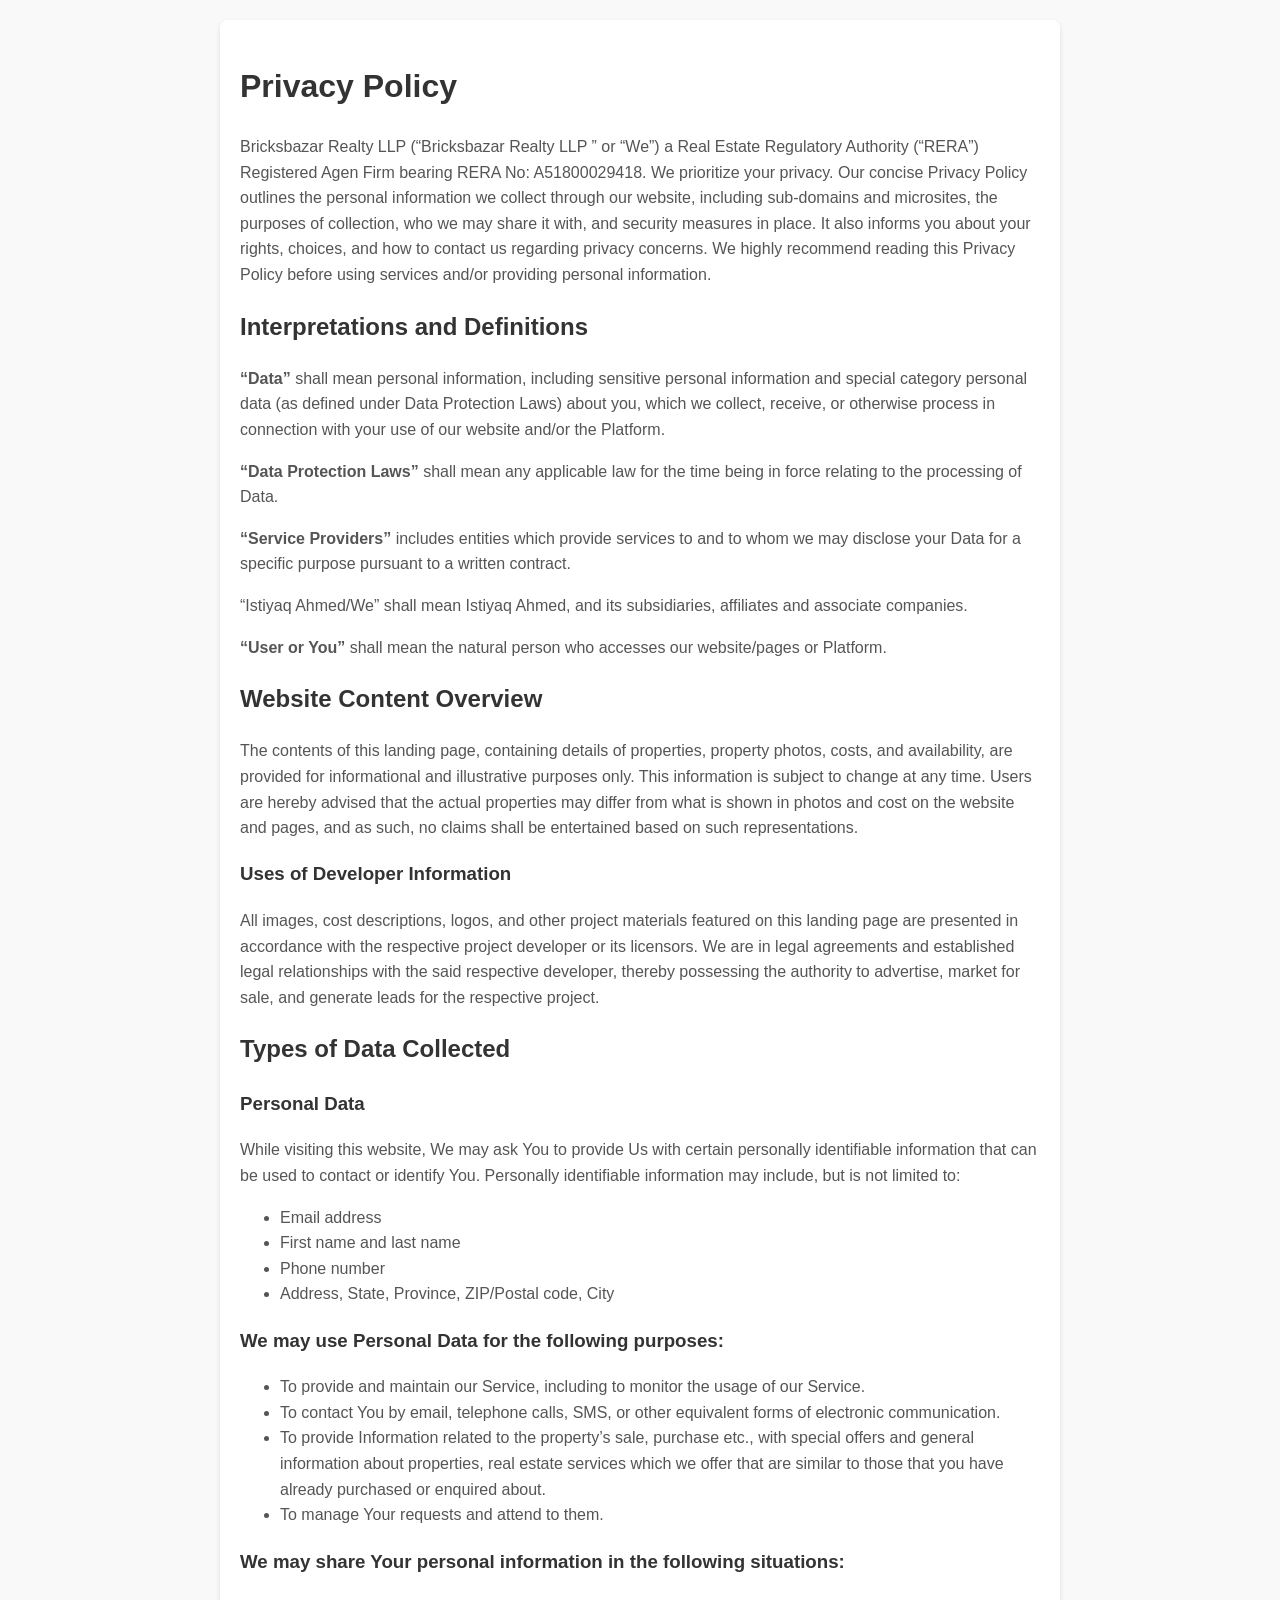
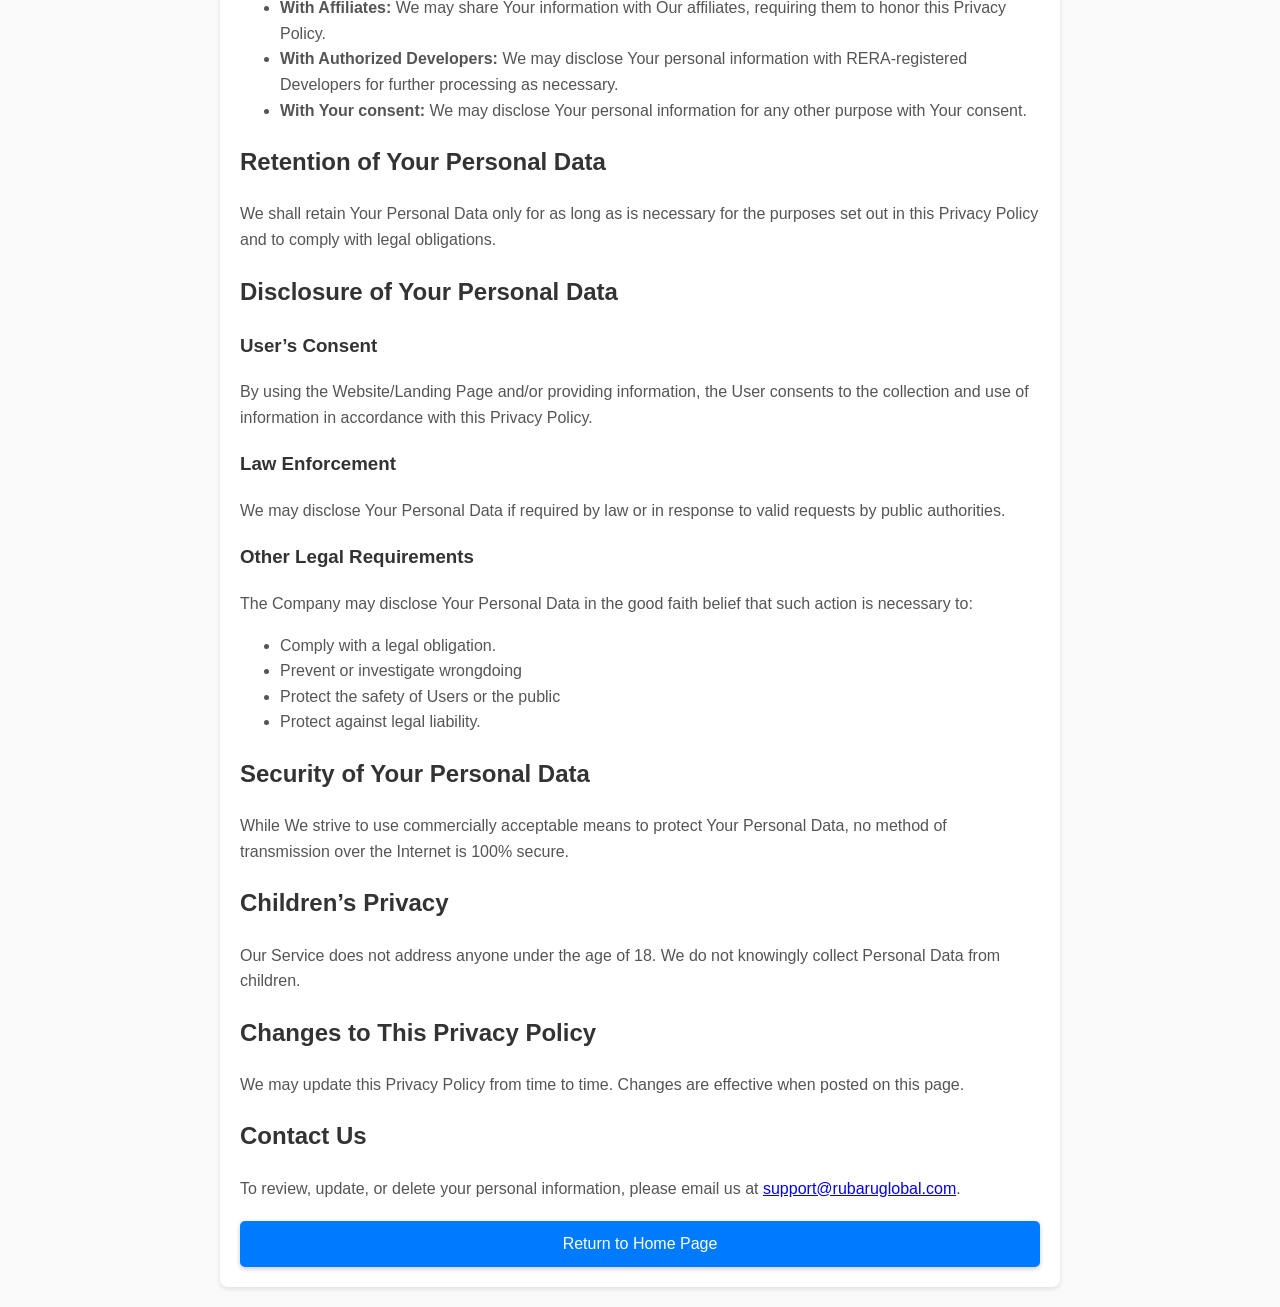
<file: Privacy-Policy.html>
<!DOCTYPE html>
<html lang="en">
<head>
    <meta charset="UTF-8">
    <meta name="viewport" content="width=device-width, initial-scale=1.0">
    <title>Privacy Policy</title>
    <style>
        body {
            margin: 0;
            font-family: Arial, sans-serif;
            line-height: 1.6;
            background-color: #f9f9f9;
        }
        .container {
            max-width: 800px;
            margin: 20px auto;
            padding: 20px;
            background: #fff;
            box-shadow: 0 2px 5px rgba(0, 0, 0, 0.1);
            border-radius: 8px;
        }
        h1, h2, h3 {
            color: #333;
        }
        p, ul, li {
            color: #555;
        }
        .home-button {
            display: block;
            margin: 20px auto 0;
            padding: 10px 20px;
            background-color: #007bff;
            color: #fff;
            text-align: center;
            text-decoration: none;
            font-size: 16px;
            border-radius: 5px;
            box-shadow: 0 2px 5px rgba(0, 0, 0, 0.2);
            transition: background-color 0.3s ease;
        }
        .home-button:hover {
            background-color: #0056b3;
        }
    </style>
<!-- Google Tag Manager -->
<script>(function(w,d,s,l,i){w[l]=w[l]||[];w[l].push({'gtm.start':
new Date().getTime(),event:'gtm.js'});var f=d.getElementsByTagName(s)[0],
j=d.createElement(s),dl=l!='dataLayer'?'&l='+l:'';j.async=true;j.src=
'https://www.googletagmanager.com/gtm.js?id='+i+dl;f.parentNode.insertBefore(j,f);
})(window,document,'script','dataLayer','GTM-MC4P6C8C');</script>
<!-- End Google Tag Manager -->
</head>
<body>
<!-- Google Tag Manager (noscript) -->
<noscript><iframe src="https://www.googletagmanager.com/ns.html?id=GTM-MC4P6C8C"
height="0" width="0" style="display:none;visibility:hidden"></iframe></noscript>
<!-- End Google Tag Manager (noscript) -->
    <div class="container">
        <h1>Privacy Policy</h1>
       <p>Bricksbazar Realty LLP (“Bricksbazar Realty LLP ” or “We”) a Real Estate Regulatory Authority (“RERA”) Registered Agen Firm bearing RERA No: A51800029418. We prioritize your privacy. Our concise Privacy Policy outlines the personal information we collect through our website, including sub-domains and microsites, the purposes of collection, who we may share it with, and security measures in place.

It also informs you about your rights, choices, and how to contact us regarding privacy concerns. We highly recommend reading this Privacy Policy before using services and/or providing personal information.

</p>
        <h2>Interpretations and Definitions</h2>
        <p>
            <strong>“Data”</strong> shall mean personal information, including sensitive personal information and special category personal data (as defined under Data Protection Laws) about you, which we collect, receive, or otherwise process in connection with your use of our website and/or the Platform.
        </p>
        <p>
            <strong>“Data Protection Laws”</strong> shall mean any applicable law for the time being in force relating to the processing of Data.
        </p>
        <p>
            <strong>“Service Providers”</strong> includes entities which provide services to and to whom we may disclose your Data for a specific purpose pursuant to a written contract.
        </p>
        <p>
           “Istiyaq Ahmed/We” shall mean Istiyaq Ahmed, and its subsidiaries, affiliates and associate companies.
        </p>
        <p>
            <strong>“User or You”</strong> shall mean the natural person who accesses our website/pages or Platform.
        </p>

        <h2>Website Content Overview</h2>
        <p>The contents of this landing page, containing details of properties, property photos, costs, and availability, are provided for informational and illustrative purposes only. This information is subject to change at any time. Users are hereby advised that the actual properties may differ from what is shown in photos and cost on the website and pages, and as such, no claims shall be entertained based on such representations.</p>

        <h3>Uses of Developer Information</h3>
        <p>All images, cost descriptions, logos, and other project materials featured on this landing page are presented in accordance with the respective project developer or its licensors. We are in legal agreements and established legal relationships with the said respective developer, thereby possessing the authority to advertise, market for sale, and generate leads for the respective project.</p>

        <h2>Types of Data Collected</h2>
        <h3>Personal Data</h3>
        <p>While visiting this website, We may ask You to provide Us with certain personally identifiable information that can be used to contact or identify You. Personally identifiable information may include, but is not limited to:</p>
        <ul>
            <li>Email address</li>
            <li>First name and last name</li>
            <li>Phone number</li>
            <li>Address, State, Province, ZIP/Postal code, City</li>
        </ul>

        <h3>We may use Personal Data for the following purposes:</h3>
        <ul>
            <li>To provide and maintain our Service, including to monitor the usage of our Service.</li>
            <li>To contact You by email, telephone calls, SMS, or other equivalent forms of electronic communication.</li>
            <li>To provide Information related to the property’s sale, purchase etc., with special offers and general information about properties, real estate services which we offer that are similar to those that you have already purchased or enquired about.</li>
            <li>To manage Your requests and attend to them.</li>
        </ul>

        <h3>We may share Your personal information in the following situations:</h3>
        <ul>
            <li><strong>With Affiliates:</strong> We may share Your information with Our affiliates, requiring them to honor this Privacy Policy.</li>
            <li><strong>With Authorized Developers:</strong> We may disclose Your personal information with RERA-registered Developers for further processing as necessary.</li>
            <li><strong>With Your consent:</strong> We may disclose Your personal information for any other purpose with Your consent.</li>
        </ul>

        <h2>Retention of Your Personal Data</h2>
        <p>We shall retain Your Personal Data only for as long as is necessary for the purposes set out in this Privacy Policy and to comply with legal obligations.</p>

        <h2>Disclosure of Your Personal Data</h2>
        <h3>User’s Consent</h3>
        <p>By using the Website/Landing Page and/or providing information, the User consents to the collection and use of information in accordance with this Privacy Policy.</p>

        <h3>Law Enforcement</h3>
        <p>We may disclose Your Personal Data if required by law or in response to valid requests by public authorities.</p>

        <h3>Other Legal Requirements</h3>
        <p>The Company may disclose Your Personal Data in the good faith belief that such action is necessary to:</p>
        <ul>
            <li>Comply with a legal obligation.</li>
            <li>Prevent or investigate wrongdoing</li>
            <li>Protect the safety of Users or the public</li>
            <li>Protect against legal liability.</li>
        </ul>

        <h2>Security of Your Personal Data</h2>
        <p>While We strive to use commercially acceptable means to protect Your Personal Data, no method of transmission over the Internet is 100% secure.</p>

        <h2>Children’s Privacy</h2>
        <p>Our Service does not address anyone under the age of 18. We do not knowingly collect Personal Data from children.</p>

        <h2>Changes to This Privacy Policy</h2>
        <p>We may update this Privacy Policy from time to time. Changes are effective when posted on this page.</p>

        <h2>Contact Us</h2>
        <p>To review, update, or delete your personal information, please email us at <a href="mailto:support@rubaruglobal.com">support@rubaruglobal.com</a>.</p>

        <a href="index.html" class="home-button">Return to Home Page</a>
    </div>
</body>
</html>
</file>
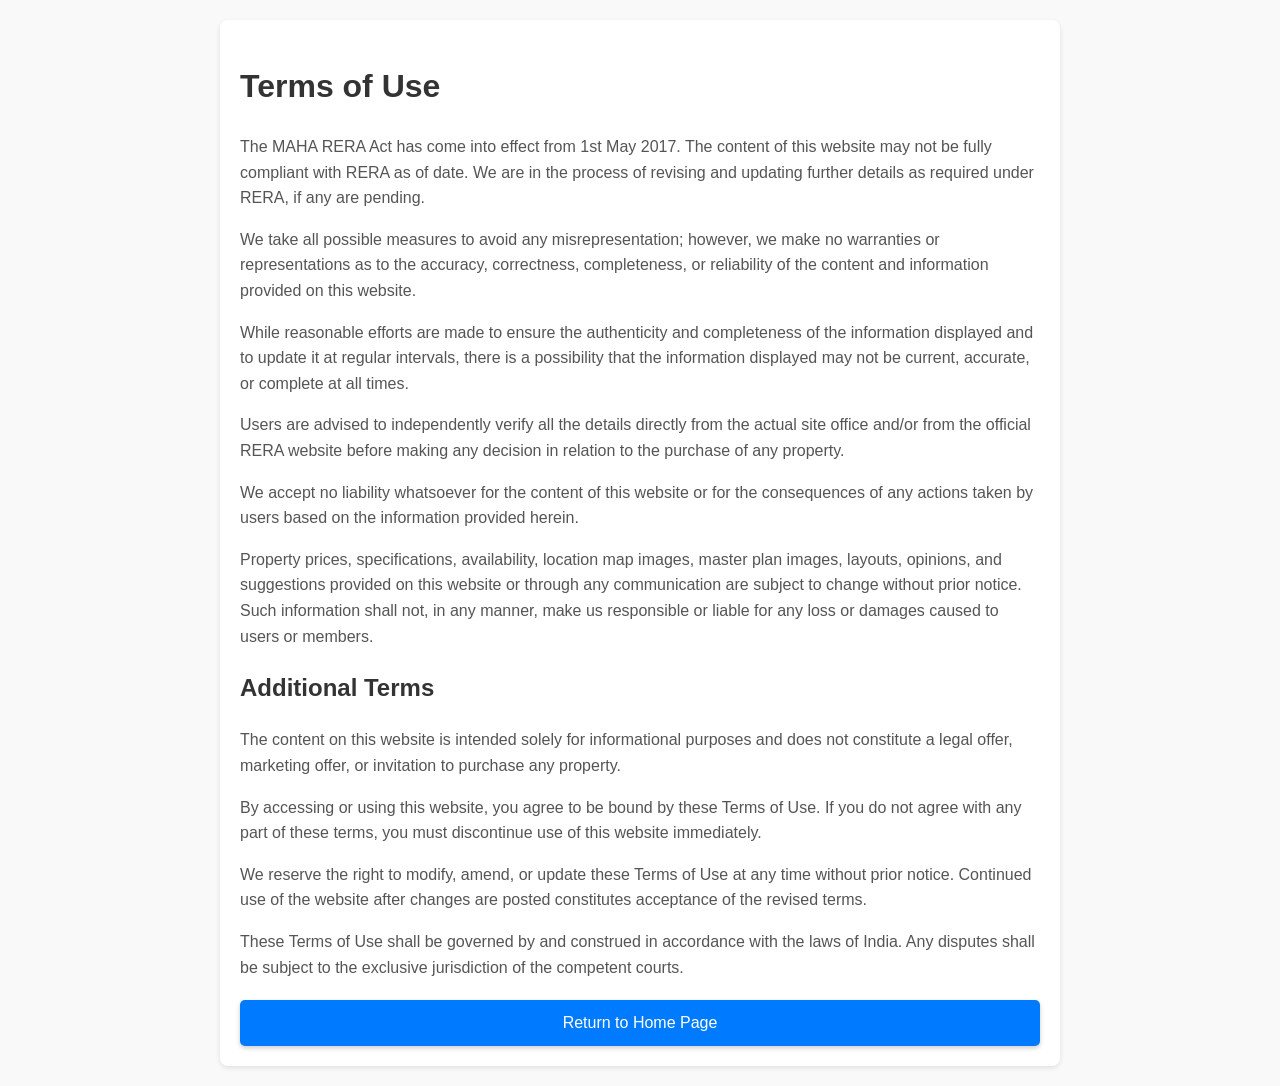
<file: Terms.html>
<!DOCTYPE html>
<html lang="en">
<head>
    <meta charset="UTF-8">
    <meta name="viewport" content="width=device-width, initial-scale=1.0">
    <title>Privacy Policy</title>
    <style>
        body {
            margin: 0;
            font-family: Arial, sans-serif;
            line-height: 1.6;
            background-color: #f9f9f9;
        }
        .container {
            max-width: 800px;
            margin: 20px auto;
            padding: 20px;
            background: #fff;
            box-shadow: 0 2px 5px rgba(0, 0, 0, 0.1);
            border-radius: 8px;
        }
        h1, h2, h3 {
            color: #333;
        }
        p, ul, li {
            color: #555;
        }
        .home-button {
            display: block;
            margin: 20px auto 0;
            padding: 10px 20px;
            background-color: #007bff;
            color: #fff;
            text-align: center;
            text-decoration: none;
            font-size: 16px;
            border-radius: 5px;
            box-shadow: 0 2px 5px rgba(0, 0, 0, 0.2);
            transition: background-color 0.3s ease;
        }
        .home-button:hover {
            background-color: #0056b3;
        }
    </style>
<!-- Google Tag Manager -->
<script>(function(w,d,s,l,i){w[l]=w[l]||[];w[l].push({'gtm.start':
new Date().getTime(),event:'gtm.js'});var f=d.getElementsByTagName(s)[0],
j=d.createElement(s),dl=l!='dataLayer'?'&l='+l:'';j.async=true;j.src=
'https://www.googletagmanager.com/gtm.js?id='+i+dl;f.parentNode.insertBefore(j,f);
})(window,document,'script','dataLayer','GTM-MC4P6C8C');</script>
<!-- End Google Tag Manager -->
</head>
<body>
<!-- Google Tag Manager (noscript) -->
<noscript><iframe src="https://www.googletagmanager.com/ns.html?id=GTM-MC4P6C8C"
height="0" width="0" style="display:none;visibility:hidden"></iframe></noscript>
<!-- End Google Tag Manager (noscript) -->
    <div class="container">
<h1>Terms of Use</h1>
        <p>The MAHA RERA Act has come into effect from 1st May 2017. The content of this website may not be fully compliant with RERA as of date. We are in the process of revising and updating further details as required under RERA, if any are pending.</p>
        <p>We take all possible measures to avoid any misrepresentation; however, we make no warranties or representations as to the accuracy, correctness, completeness, or reliability of the content and information provided on this website.</p>
        <p>While reasonable efforts are made to ensure the authenticity and completeness of the information displayed and to update it at regular intervals, there is a possibility that the information displayed may not be current, accurate, or complete at all times.</p>
        <p>Users are advised to independently verify all the details directly from the actual site office and/or from the official RERA website before making any decision in relation to the purchase of any property.</p>
        <p>We accept no liability whatsoever for the content of this website or for the consequences of any actions taken by users based on the information provided herein.</p>
        <p>Property prices, specifications, availability, location map images, master plan images, layouts, opinions, and suggestions provided on this website or through any communication are subject to change without prior notice. Such information shall not, in any manner, make us responsible or liable for any loss or damages caused to users or members.</p>
        <h2>Additional Terms</h2>
        <p>The content on this website is intended solely for informational purposes and does not constitute a legal offer, marketing offer, or invitation to purchase any property.</p>
        <p>By accessing or using this website, you agree to be bound by these Terms of Use. If you do not agree with any part of these terms, you must discontinue use of this website immediately.</p>
        <p>We reserve the right to modify, amend, or update these Terms of Use at any time without prior notice. Continued use of the website after changes are posted constitutes acceptance of the revised terms.</p>
        <p>These Terms of Use shall be governed by and construed in accordance with the laws of India. Any disputes shall be subject to the exclusive jurisdiction of the competent courts.</p>
        <a href="index.html" class="home-button">Return to Home Page</a>
    </div>
</body>
</html>
</file>
